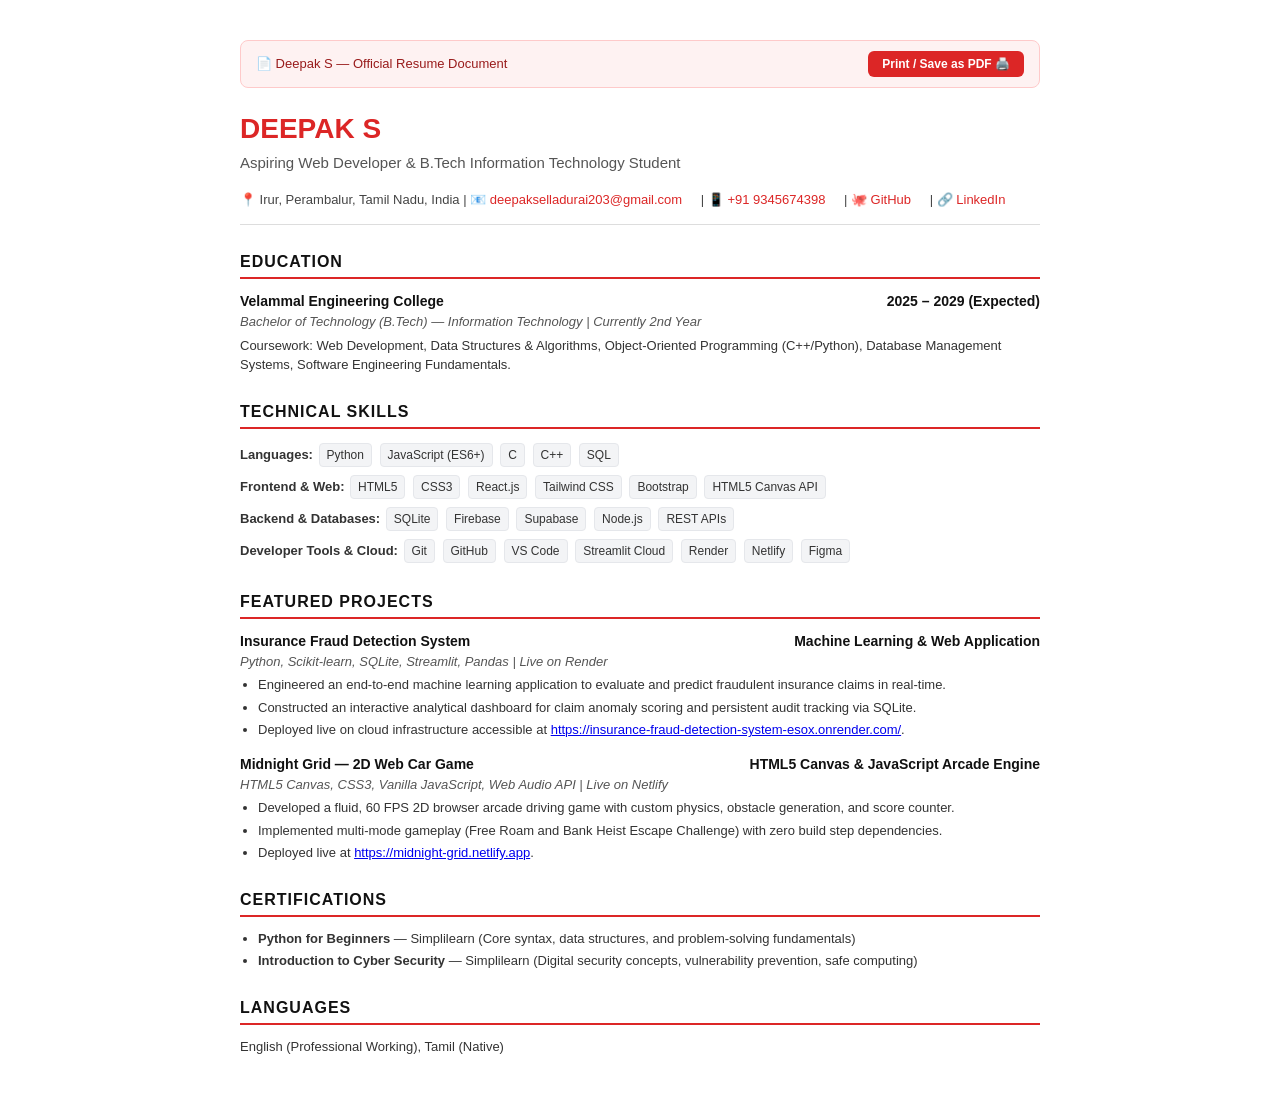
<file: assets/Deepak_S_Resume.html>
<!DOCTYPE html>
<html>
<head>
  <meta charset='utf-8'>
  <title>Deepak S - Resume</title>
  <style>
    body { font-family: 'Segoe UI', Helvetica, Arial, sans-serif; margin: 40px auto; max-width: 800px; line-height: 1.5; color: #111; }
    h1 { margin-bottom: 2px; color: #dc2626; font-size: 28px; }
    .subtitle { font-size: 15px; color: #555; margin-bottom: 15px; }
    .contact { font-size: 13px; color: #444; border-bottom: 1px solid #ddd; padding-bottom: 15px; margin-bottom: 20px; }
    .contact a { color: #dc2626; text-decoration: none; margin-right: 15px; }
    h2 { font-size: 16px; text-transform: uppercase; letter-spacing: 1px; color: #111; border-bottom: 2px solid #dc2626; padding-bottom: 3px; margin-top: 25px; margin-bottom: 12px; }
    .section-item { margin-bottom: 14px; }
    .item-header { display: flex; justify-content: space-between; font-weight: bold; font-size: 14px; }
    .item-sub { font-size: 13px; color: #555; font-style: italic; margin-bottom: 4px; }
    p, ul { font-size: 13px; margin: 4px 0; color: #333; }
    ul { padding-left: 18px; }
    li { margin-bottom: 3px; }
    .pill { display: inline-block; background: #f3f4f6; border: 1px solid #e5e7eb; border-radius: 4px; padding: 2px 7px; font-size: 12px; margin: 2px 2px; }
    @media print {
      body { margin: 20px; }
      .no-print { display: none; }
    }
  </style>
</head>
<body>
  <div class='no-print' style='background:#fef2f2; border:1px solid #fecaca; padding:10px 15px; border-radius:8px; margin-bottom:20px; display:flex; justify-content:space-between; align-items:center;'>
    <span style='font-size:13px; color:#991b1b;'>📄 Deepak S — Official Resume Document</span>
    <button onclick='window.print()' style='background:#dc2626; color:white; border:none; padding:6px 14px; border-radius:6px; cursor:pointer; font-weight:600; font-size:12px;'>Print / Save as PDF 🖨️</button>
  </div>

  <h1>DEEPAK S</h1>
  <div class='subtitle'>Aspiring Web Developer & B.Tech Information Technology Student</div>
  <div class='contact'>
    <span>📍 Irur, Perambalur, Tamil Nadu, India</span> | 
    <a href='mailto:deepakselladurai203@gmail.com'>📧 deepakselladurai203@gmail.com</a> | 
    <a href='tel:+919345674398'>📱 +91 9345674398</a> | 
    <a href='https://github.com/deepak30ips-pixel' target='_blank'>🐙 GitHub</a> | 
    <a href='https://linkedin.com/in/deepak-selladurai-6905b3397' target='_blank'>🔗 LinkedIn</a>
  </div>

  <h2>Education</h2>
  <div class='section-item'>
    <div class='item-header'>
      <span>Velammal Engineering College</span>
      <span>2025 – 2029 (Expected)</span>
    </div>
    <div class='item-sub'>Bachelor of Technology (B.Tech) — Information Technology | Currently 2nd Year</div>
    <p>Coursework: Web Development, Data Structures & Algorithms, Object-Oriented Programming (C++/Python), Database Management Systems, Software Engineering Fundamentals.</p>
  </div>

  <h2>Technical Skills</h2>
  <div style='margin-bottom:12px;'>
    <p><strong>Languages:</strong> <span class='pill'>Python</span> <span class='pill'>JavaScript (ES6+)</span> <span class='pill'>C</span> <span class='pill'>C++</span> <span class='pill'>SQL</span></p>
    <p><strong>Frontend & Web:</strong> <span class='pill'>HTML5</span> <span class='pill'>CSS3</span> <span class='pill'>React.js</span> <span class='pill'>Tailwind CSS</span> <span class='pill'>Bootstrap</span> <span class='pill'>HTML5 Canvas API</span></p>
    <p><strong>Backend & Databases:</strong> <span class='pill'>SQLite</span> <span class='pill'>Firebase</span> <span class='pill'>Supabase</span> <span class='pill'>Node.js</span> <span class='pill'>REST APIs</span></p>
    <p><strong>Developer Tools & Cloud:</strong> <span class='pill'>Git</span> <span class='pill'>GitHub</span> <span class='pill'>VS Code</span> <span class='pill'>Streamlit Cloud</span> <span class='pill'>Render</span> <span class='pill'>Netlify</span> <span class='pill'>Figma</span></p>
  </div>

  <h2>Featured Projects</h2>
  <div class='section-item'>
    <div class='item-header'>
      <span>Insurance Fraud Detection System</span>
      <span>Machine Learning & Web Application</span>
    </div>
    <div class='item-sub'>Python, Scikit-learn, SQLite, Streamlit, Pandas | Live on Render</div>
    <ul>
      <li>Engineered an end-to-end machine learning application to evaluate and predict fraudulent insurance claims in real-time.</li>
      <li>Constructed an interactive analytical dashboard for claim anomaly scoring and persistent audit tracking via SQLite.</li>
      <li>Deployed live on cloud infrastructure accessible at <a href='https://insurance-fraud-detection-system-esox.onrender.com/' target='_blank'>https://insurance-fraud-detection-system-esox.onrender.com/</a>.</li>
    </ul>
  </div>

  <div class='section-item'>
    <div class='item-header'>
      <span>Midnight Grid — 2D Web Car Game</span>
      <span>HTML5 Canvas & JavaScript Arcade Engine</span>
    </div>
    <div class='item-sub'>HTML5 Canvas, CSS3, Vanilla JavaScript, Web Audio API | Live on Netlify</div>
    <ul>
      <li>Developed a fluid, 60 FPS 2D browser arcade driving game with custom physics, obstacle generation, and score counter.</li>
      <li>Implemented multi-mode gameplay (Free Roam and Bank Heist Escape Challenge) with zero build step dependencies.</li>
      <li>Deployed live at <a href='https://midnight-grid.netlify.app' target='_blank'>https://midnight-grid.netlify.app</a>.</li>
    </ul>
  </div>

  <h2>Certifications</h2>
  <ul>
    <li><strong>Python for Beginners</strong> — Simplilearn (Core syntax, data structures, and problem-solving fundamentals)</li>
    <li><strong>Introduction to Cyber Security</strong> — Simplilearn (Digital security concepts, vulnerability prevention, safe computing)</li>
  </ul>

  <h2>Languages</h2>
  <p>English (Professional Working), Tamil (Native)</p>
</body>
</html>
</file>
